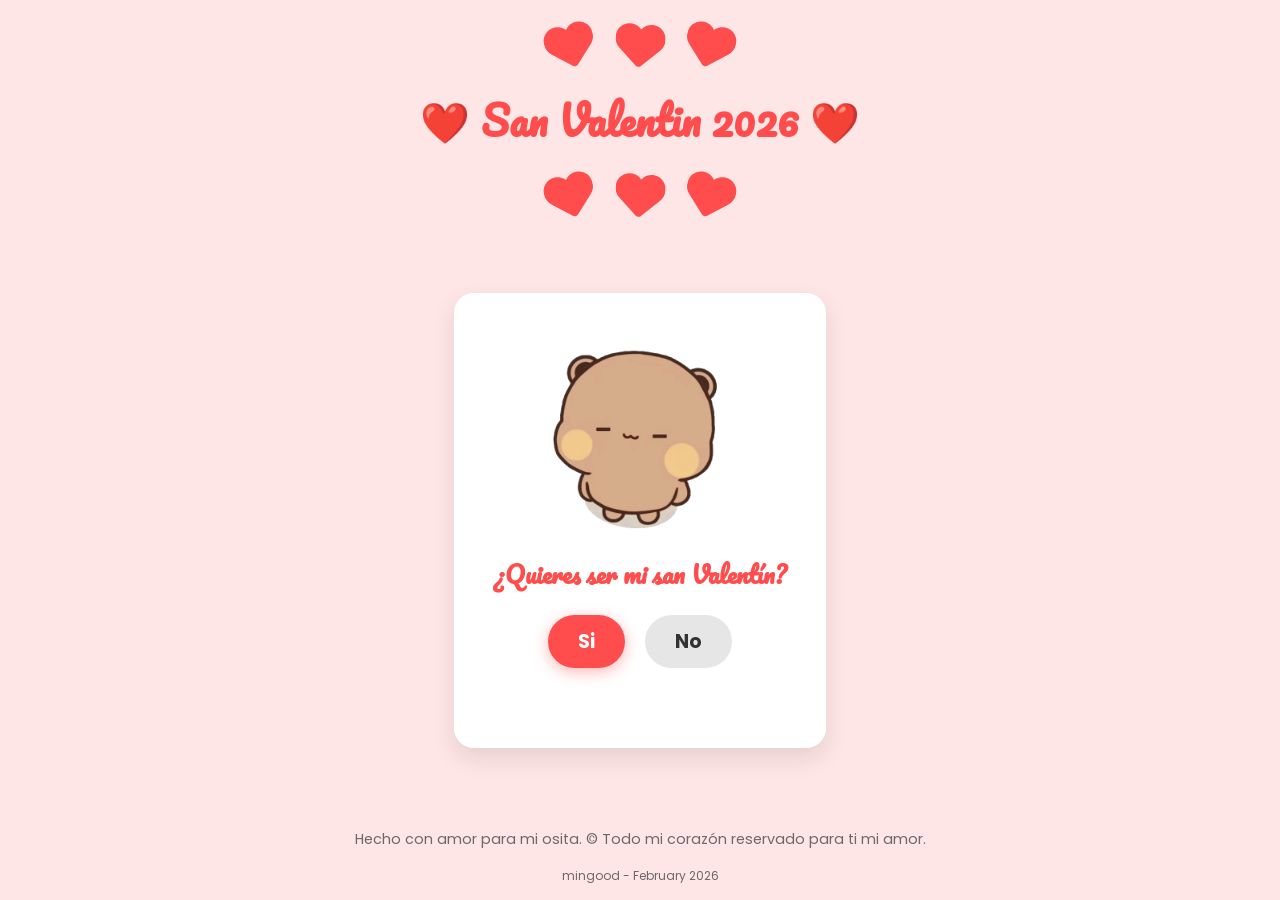
<file: index.html>
<!DOCTYPE html>
<html lang="en">
<head>
    <meta charset="UTF-8">
    <meta name="viewport" content="width=device-width, initial-scale=1.0">
    <title>San Valentin</title>
    <link rel="stylesheet" href="src/presentation/style.css">
    <link rel="icon" type="image/svg+xml" href="src/presentation/favicon.svg">
</head>
<body>
<header>
    <!--  Corazones que cambian a corazones rotos dependiendo si está cerca del botón no-->
    <div class="heart-container top-hearts">
        <svg aria-hidden="true" class="heart-icon" viewBox="0 0 512 512" width="50">
            <path class="heart-path"
                  d="M47.6 300.4L228.3 469.1c7.5 7 17.4 10.9 27.7 10.9s20.2-3.9 27.7-10.9L464.4 300.4c30.4-28.3 47.6-68 47.6-109.5v-5.8c0-69.9-50.5-129.5-119.4-141C347 36.5 300.6 51.4 268 84L256 96 244 84c-32.6-32.6-79-47.5-124.6-39.9C50.5 55.6 0 115.2 0 185.1v5.8c0 41.5 17.2 81.2 47.6 109.5z"/>
        </svg>

        <svg aria-hidden="true" class="heart-icon" viewBox="0 0 512 512" width="50">
            <path class="heart-path"
                  d="M47.6 300.4L228.3 469.1c7.5 7 17.4 10.9 27.7 10.9s20.2-3.9 27.7-10.9L464.4 300.4c30.4-28.3 47.6-68 47.6-109.5v-5.8c0-69.9-50.5-129.5-119.4-141C347 36.5 300.6 51.4 268 84L256 96 244 84c-32.6-32.6-79-47.5-124.6-39.9C50.5 55.6 0 115.2 0 185.1v5.8c0 41.5 17.2 81.2 47.6 109.5z"/>
        </svg>

        <svg aria-hidden="true" class="heart-icon" viewBox="0 0 512 512" width="50">
            <path class="heart-path"
                  d="M47.6 300.4L228.3 469.1c7.5 7 17.4 10.9 27.7 10.9s20.2-3.9 27.7-10.9L464.4 300.4c30.4-28.3 47.6-68 47.6-109.5v-5.8c0-69.9-50.5-129.5-119.4-141C347 36.5 300.6 51.4 268 84L256 96 244 84c-32.6-32.6-79-47.5-124.6-39.9C50.5 55.6 0 115.2 0 185.1v5.8c0 41.5 17.2 81.2 47.6 109.5z"/>
        </svg>
    </div>
    <h1>❤️ San Valentin 2026 ❤️</h1>
    <!--  Corazones que cambian a corazones rotos dependiendo si está cerca del botón no-->
    <div class="heart-container bottom-hearts">
        <svg aria-hidden="true" class="heart-icon" viewBox="0 0 512 512" width="50">
            <path class="heart-path"
                  d="M47.6 300.4L228.3 469.1c7.5 7 17.4 10.9 27.7 10.9s20.2-3.9 27.7-10.9L464.4 300.4c30.4-28.3 47.6-68 47.6-109.5v-5.8c0-69.9-50.5-129.5-119.4-141C347 36.5 300.6 51.4 268 84L256 96 244 84c-32.6-32.6-79-47.5-124.6-39.9C50.5 55.6 0 115.2 0 185.1v5.8c0 41.5 17.2 81.2 47.6 109.5z"/>
        </svg>

        <svg aria-hidden="true" class="heart-icon" viewBox="0 0 512 512" width="50">
            <path class="heart-path"
                  d="M47.6 300.4L228.3 469.1c7.5 7 17.4 10.9 27.7 10.9s20.2-3.9 27.7-10.9L464.4 300.4c30.4-28.3 47.6-68 47.6-109.5v-5.8c0-69.9-50.5-129.5-119.4-141C347 36.5 300.6 51.4 268 84L256 96 244 84c-32.6-32.6-79-47.5-124.6-39.9C50.5 55.6 0 115.2 0 185.1v5.8c0 41.5 17.2 81.2 47.6 109.5z"/>
        </svg>

        <svg aria-hidden="true" class="heart-icon" viewBox="0 0 512 512" width="50">
            <path class="heart-path"
                  d="M47.6 300.4L228.3 469.1c7.5 7 17.4 10.9 27.7 10.9s20.2-3.9 27.7-10.9L464.4 300.4c30.4-28.3 47.6-68 47.6-109.5v-5.8c0-69.9-50.5-129.5-119.4-141C347 36.5 300.6 51.4 268 84L256 96 244 84c-32.6-32.6-79-47.5-124.6-39.9C50.5 55.6 0 115.2 0 185.1v5.8c0 41.5 17.2 81.2 47.6 109.5z"/>
        </svg>
    </div>
</header>

<main>
    <!--  Esta sección será para poner la pregunta y creo que delimitará el área por donde se mueve el botón no-->
    <section class="question">
        <div id="card">
            <div class="image-container">
                <img id="dudu-img" src="src/presentation/image/dudu-waiting.gif" alt="dudu-waiting">
            </div>
<!--            // OPTIMIZE quit the h2 and button, only show the statement-->
            <h2 id="title-question">¿Quieres ser mi san Valentín?</h2>

            <div class="buttons-container">
                <button id="si" class="button">Si</button>
                <button id="no" class="button">No</button>
            </div>

            <div id="feedback-message" class="message-text"></div>
        </div>
    </section>

</main>
<footer>
    <p>Hecho con amor para mi osita. &copy; Todo mi corazón reservado para ti mi amor.</p>
    <small>mingood - February 2026</small>
</footer>
<script type="module" src="src/presentation/main.js"></script>
</body>
</html>
</file>
<file: src/presentation/style.css>
/* =========================================
   1. CONFIGURACIÓN E IMPORTACIONES
   ========================================= */
@import url('https://fonts.googleapis.com/css2?family=Pacifico&family=Poppins:wght@400;600&display=swap');

/* Variables: Cambia aquí los colores y se actualizan en toda la web */
:root {
    --primary-color: #ff4d4d; /* Rojo principal */
    --bg-color: #ffe6e6;      /* Fondo rosa claro */
    --text-color: #333;       /* Texto oscuro */
    --card-bg: #ffffff;       /* Fondo de la tarjeta */
    --shadow: 0 10px 25px rgba(0,0,0,0.1);
}

/* =========================================
   2. RESET Y BASES
   ========================================= */
* {
    box-sizing: border-box;
}

body {
    background-color: var(--bg-color);
    font-family: 'Poppins', sans-serif;
    color: var(--text-color);
    margin: 0;
    /* Flexbox para mantener el footer abajo */
    min-height: 100vh;
    display: flex;
    flex-direction: column;
}

h1, h2 {
    font-family: 'Pacifico', cursive;
    color: var(--primary-color);
    text-align: center;
    margin: 0; /* Quitamos márgenes por defecto para controlar mejor */
}

h1 {
    font-size: 2.5rem;
    margin: 10px 0;
}

/* =========================================
   3. LAYOUT (Estructura)
   ========================================= */
header {
    padding-top: 20px;
    display: flex;
    flex-direction: column;
    align-items: center;
}

main {
    flex-grow: 1; /* Empuja el footer hacia abajo */
    display: flex;
    flex-direction: column;
    align-items: center;
    justify-content: center;
    padding: 20px;
}

footer {
    text-align: center;
    padding: 1em;
    opacity: 0.7;
    font-size: 0.9rem;
    width: 100%;
}

/* =========================================
   4. COMPONENTES
   ========================================= */

/* --- Corazones del Header --- */
.heart-container {
    display: flex;
    justify-content: center;
    gap: 20px;
}

.top-hearts {
    margin-bottom: 5px;
}

.bottom-hearts {
    margin-top: 5px;
    margin-bottom: 20px;
}

.heart-icon {
    fill: var(--primary-color);
    transition: all 0.5s ease;
}

/* Rotaciones "naturales" */
.heart-icon:nth-child(1) { transform: rotate(-15deg); }
.heart-icon:nth-child(2) { transform: rotate(5deg); }
.heart-icon:nth-child(3) { transform: rotate(15deg); }


/* --- Tarjeta (Card) --- */
#card {
    background: var(--card-bg);
    padding: 40px;
    border-radius: 20px;
    box-shadow: var(--shadow);
    text-align: center;
    width: 100%;
    max-width: 400px;

    /* Importante para el botón NO: define los límites */
    position: relative;
}

/* --- Imagen --- */
.image-container {
    width: 100%;
    height: 200px;
    margin-bottom: 20px;
    display: flex;
    justify-content: center;
    align-items: center;
}

.image-container img {
    height: 100%;
    width: auto;
    object-fit: contain;
}

/* --- Botones --- */
.buttons-container {
    display: flex;
    justify-content: center;
    gap: 20px;
    margin: 20px 0;
    min-height: 50px; /* Evita saltos */
}

.button {
    padding: 12px 30px;
    font-size: 1.2rem;
    border: none;
    border-radius: 50px;
    cursor: pointer;
    font-family: 'Poppins', sans-serif;
    font-weight: bold;
    transition: transform 0.2s, box-shadow 0.2s;
    z-index: 10;
}

.button:active {
    transform: scale(0.95);
}

#si {
    background-color: var(--primary-color);
    color: white;
    box-shadow: 0 4px 15px rgba(255, 77, 77, 0.4);
}

#no {
    background-color: #e6e6e6;
    color: #333;
    transition: top 0.2s ease, left 0.2s ease; /* Movimiento suave */
}

/* --- Mensajes de Feedback --- */
.message-text {
    margin-top: 15px;
    font-size: 0.9rem;
    color: #666;
    height: 20px;
    font-weight: 600;
}

/* =========================================
   5. CLASES DE ESTADO (Para JavaScript)
   ========================================= */

/* Estado: El botón NO se vuelve absoluto para huir */
.mode-escape {
    position: absolute;
    /* Las coordenadas se inyectarán con JS */
}

/* Estado: Corazones rotos (Gris oscuro) */
.heart-broken-mode {
    fill: #555;
}

/* Estado: El botón Sí pide a gritos ser presionado */
#si.pulse-animation {
    /* La animación dura 0.8s, se repite infinito y va de ida y vuelta (alternate) */
    animation: pulse-glow 0.8s infinite alternate;
}

@keyframes pulse-glow {
    0% {
        transform: scale(1);
        box-shadow: 0 4px 15px rgba(255, 77, 77, 0.4);
    }
    100% {
        transform: scale(1.15); /* Crece un 15% */
        box-shadow: 0 0 25px rgba(255, 77, 77, 0.9); /* Brilla más fuerte */
        background-color: #ff1a1a; /* Un rojo un poco más intenso */
    }
}

/* Estado: Fiesta/Éxito */
.heart-party {
    animation: dance 0.8s infinite alternate;
}

@keyframes dance {
    0% { transform: translateY(0) rotate(-10deg); fill: #ff00de; }
    50% { transform: translateY(-10px) rotate(10deg); fill: var(--primary-color); }
    100% { transform: translateY(0) rotate(-10deg); fill: #ffdd00; }
}
</file>
